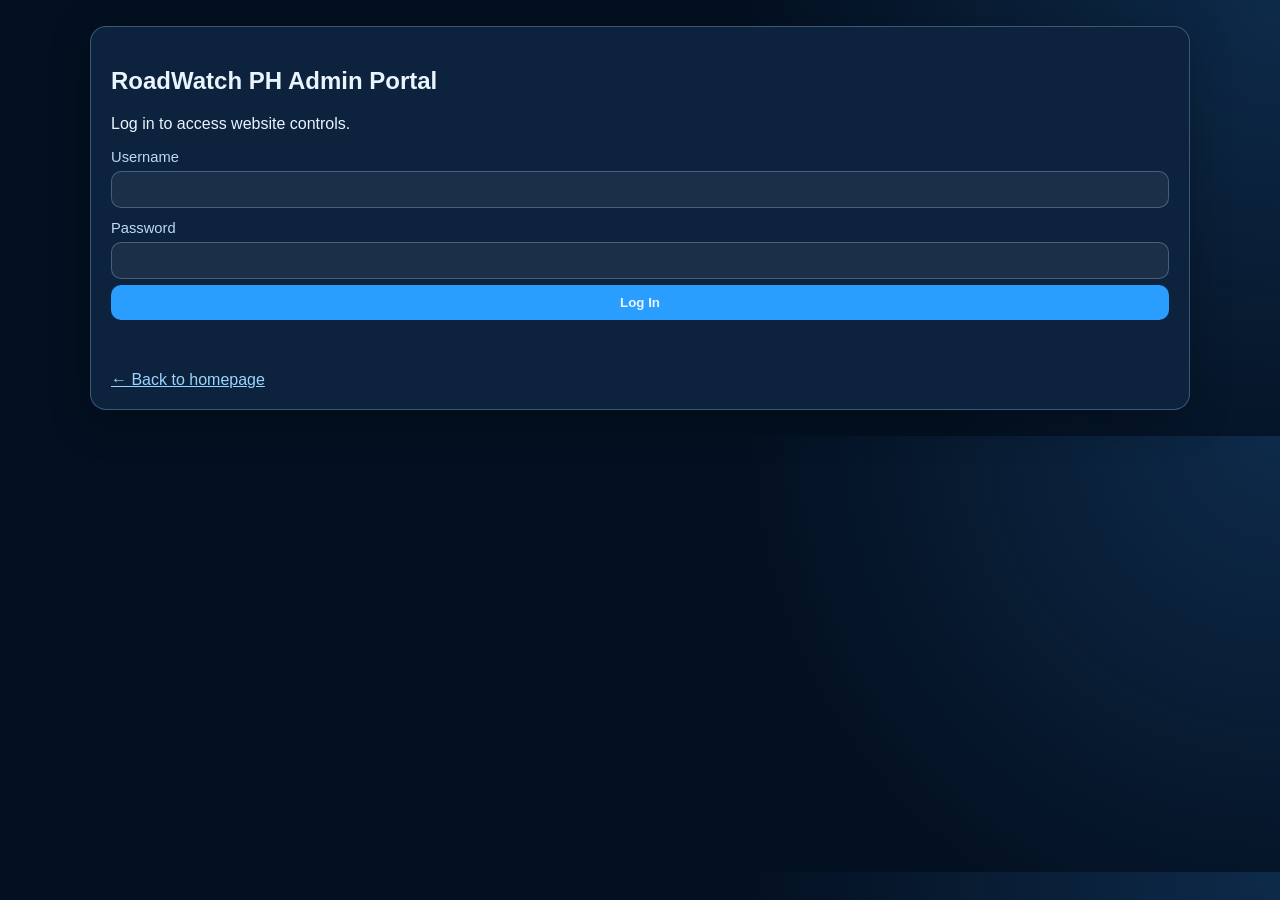
<file: admin.html>
<!DOCTYPE html>
<html lang="en">
<head>
  <meta charset="UTF-8">
  <meta name="viewport" content="width=device-width, initial-scale=1.0">
  <title>RoadWatch PH Admin</title>
  <link rel="stylesheet" href="admin.css">
</head>
<body>
  <main class="wrap">
    <section id="loginPanel" class="card">
      <h1>RoadWatch PH Admin Portal</h1>
      <p>Log in to access website controls.</p>
      <label>Username
        <input id="adminUsername" type="text" autocomplete="username">
      </label>
      <label>Password
        <input id="adminPassword" type="password" autocomplete="current-password">
      </label>
      <button id="loginBtn" type="button">Log In</button>
      <p id="loginFeedback" class="feedback"></p>
      <a href="index.html" class="link">← Back to homepage</a>
    </section>

    <section id="dashboard" class="card hidden">
      <div class="row">
        <h2>Admin Dashboard</h2>
        <button id="logoutBtn" type="button" class="secondary">Log out</button>
      </div>

      <article class="panel">
        <h3>Report Analytics</h3>
        <div id="analyticsGrid" class="analyticsGrid">
          <div class="analyticsCard">
            <span class="analyticsLabel">Total Reports</span>
            <strong id="totalReportsCount">0</strong>
          </div>
          <div class="analyticsCard">
            <span class="analyticsLabel">Pending</span>
            <strong id="pendingReportsCount">0</strong>
          </div>
          <div class="analyticsCard">
            <span class="analyticsLabel">Verified</span>
            <strong id="verifiedReportsCount">0</strong>
          </div>
          <div class="analyticsCard">
            <span class="analyticsLabel">In Progress</span>
            <strong id="inProgressReportsCount">0</strong>
          </div>
          <div class="analyticsCard">
            <span class="analyticsLabel">Repaired</span>
            <strong id="repairedReportsCount">0</strong>
          </div>
        </div>
      </article>

      <article class="panel">
        <div class="row">
          <h3>Report Status Controls</h3>
          <button id="refreshReportsBtn" type="button" class="secondary">Refresh</button>
        </div>
        <p class="small">Set status per tracking number. Changes are saved to Google Sheets and reflected on the homepage.</p>
        <div class="tableWrap">
          <table>
            <thead>
              <tr>
                <th>Tracking #</th>
                <th>Name</th>
                <th>Location</th>
                <th>Issue</th>
                <th>Photo</th>
                <th>Status</th>
              </tr>
            </thead>
            <tbody id="reportsBody"></tbody>
          </table>
        </div>
        <p id="reportsFeedback" class="feedback"></p>
      </article>
    </section>
  </main>

  <script src="admin.js"></script>
</body>
</html>
</file>
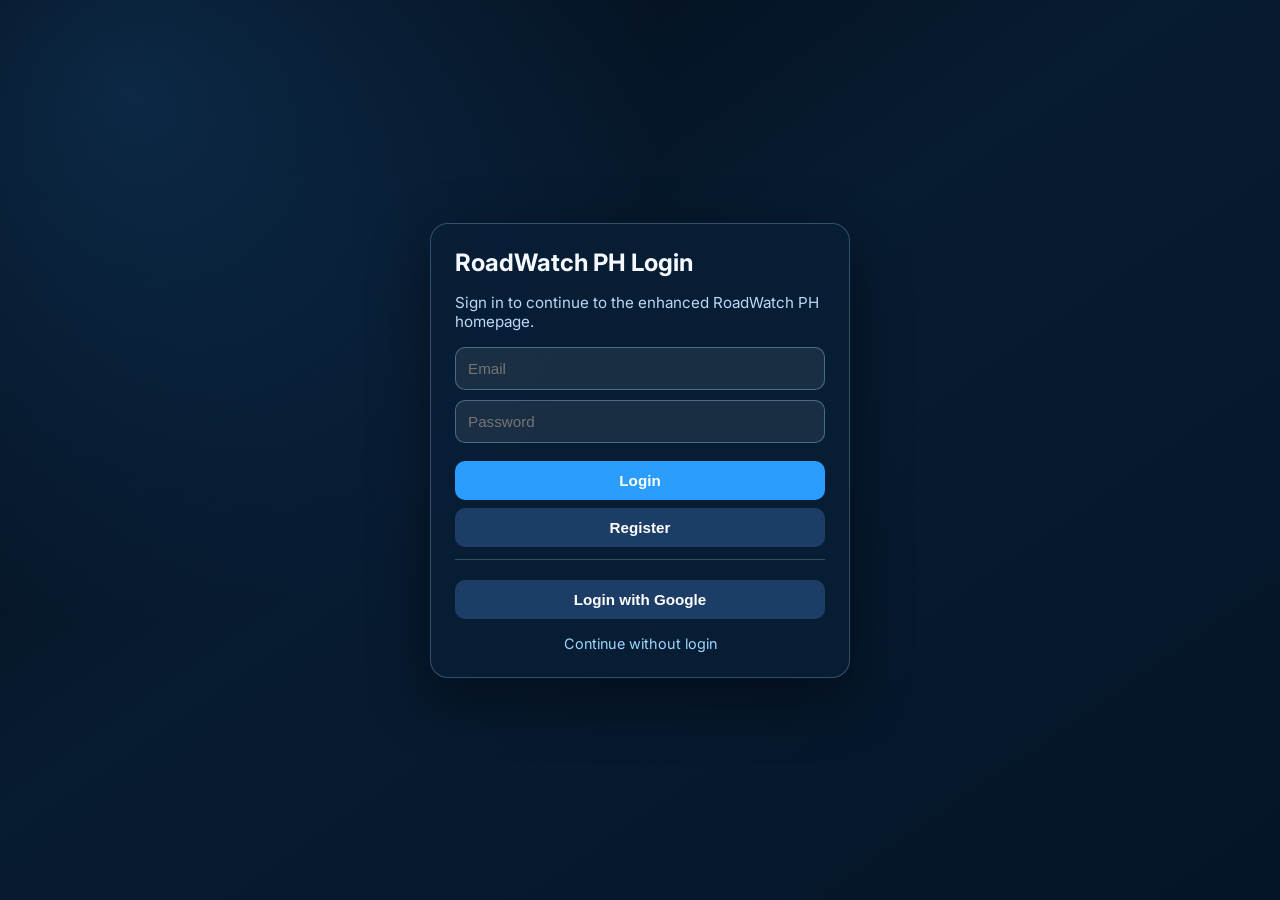
<file: login.html>
<!DOCTYPE html>
<html lang="en">
<head>
  <meta charset="UTF-8">
  <meta name="viewport" content="width=device-width, initial-scale=1.0">
  <title>RoadWatch PH Login</title>
  <link rel="preconnect" href="https://fonts.googleapis.com">
  <link rel="preconnect" href="https://fonts.gstatic.com" crossorigin>
  <link href="https://fonts.googleapis.com/css2?family=Inter:wght@400;500;600;700&display=swap" rel="stylesheet">
  <style>
    :root {
      --bg: #020b17;
      --panel: rgba(8, 30, 54, 0.9);
      --text: #f5f9ff;
      --muted: #bfd7f6;
      --accent: #2a9dff;
    }

    * { box-sizing: border-box; }

    body {
      margin: 0;
      min-height: 100vh;
      display: grid;
      place-items: center;
      font-family: "Inter", Arial, sans-serif;
      color: var(--text);
      background:
        radial-gradient(circle at 10% 10%, rgba(36, 120, 196, 0.25), transparent 38%),
        linear-gradient(145deg, #030a14 0%, #071b31 45%, #051529 100%);
      padding: 16px;
    }

    .loginCard {
      width: min(420px, 100%);
      background: var(--panel);
      border: 1px solid rgba(169, 208, 255, 0.28);
      border-radius: 18px;
      padding: 24px;
      box-shadow: 0 20px 60px rgba(0, 0, 0, 0.45);
    }

    h2 { margin: 0 0 16px; }

    p {
      margin: 0 0 16px;
      color: var(--muted);
      font-size: 0.95rem;
    }

    input {
      width: 100%;
      margin: 0 0 10px;
      padding: 12px;
      border-radius: 10px;
      border: 1px solid rgba(160, 220, 255, 0.35);
      background: rgba(255, 255, 255, 0.08);
      color: var(--text);
      font-size: 0.95rem;
    }

    button {
      width: 100%;
      margin: 8px 0 0;
      padding: 11px;
      border-radius: 10px;
      border: none;
      font-size: 0.95rem;
      font-weight: 600;
      cursor: pointer;
      background: var(--accent);
      color: #fff;
    }

    .secondary {
      background: rgba(66, 124, 194, 0.35);
    }

    .divider {
      margin: 12px 0;
      border: 0;
      border-top: 1px solid rgba(160, 220, 255, 0.25);
    }

    .homeLink {
      margin-top: 14px;
      text-align: center;
    }

    .homeLink a {
      color: #9bd7ff;
      text-decoration: none;
      font-size: 0.9rem;
    }
  </style>
</head>
<body>
  <div class="loginCard">
    <h2>RoadWatch PH Login</h2>
    <p>Sign in to continue to the enhanced RoadWatch PH homepage.</p>

    <input id="email" type="email" placeholder="Email">
    <input id="password" type="password" placeholder="Password">

    <button onclick="login()">Login</button>
    <button class="secondary" onclick="register()">Register</button>

    <hr class="divider">

    <button class="secondary" onclick="googleLogin()">Login with Google</button>

    <div class="homeLink">
      <a href="index.html">Continue without login</a>
    </div>
  </div>

  <script src="auth.js"></script>
</body>
</html>
</file>
<file: admin.css>
:root {
  --bg: #031021;
  --card: #0d223d;
  --line: rgba(165, 213, 255, 0.3);
  --text: #e9f4ff;
  --muted: #bdd9f8;
  --accent: #299eff;
}
* { box-sizing: border-box; }
body {
  margin: 0;
  background: radial-gradient(circle at top right, rgba(57,148,235,0.2), transparent 40%), var(--bg);
  color: var(--text);
  font-family: Inter, Arial, sans-serif;
}
.wrap { width: min(1100px, 95%); margin: 26px auto; }
.card {
  background: var(--card);
  border: 1px solid var(--line);
  border-radius: 16px;
  padding: 20px;
  box-shadow: 0 10px 40px rgba(0,0,0,0.25);
}
.hidden { display: none; }
label { display: block; margin-top: 12px; color: var(--muted); font-size: 0.92rem; }
input, textarea, select, button {
  width: 100%;
  margin-top: 6px;
  padding: 10px;
  border-radius: 10px;
  border: 1px solid var(--line);
  background: rgba(255,255,255,0.06);
  color: var(--text);
}
button { cursor: pointer; background: var(--accent); border: none; font-weight: 600; }
button.secondary { background: rgba(115, 162, 207, 0.35); }
.row { display: flex; align-items: center; justify-content: space-between; gap: 12px; }
.panel { margin-top: 18px; padding-top: 12px; border-top: 1px solid var(--line); }
.feedback { min-height: 1.2rem; color: #9ce9ab; margin-top: 8px; font-size: 0.9rem; }
.small { color: var(--muted); font-size: 0.9rem; }
.link { color: #9ad4ff; display: inline-block; margin-top: 10px; }
.tableWrap { overflow: auto; margin-top: 8px; border: 1px solid var(--line); border-radius: 10px; }
table { width: 100%; border-collapse: collapse; min-width: 940px; }
th, td { padding: 10px; border-bottom: 1px solid rgba(165,213,255,0.15); text-align: left; vertical-align: top; }

.analyticsGrid {
  margin-top: 10px;
  display: grid;
  grid-template-columns: repeat(auto-fit, minmax(160px, 1fr));
  gap: 10px;
}

.analyticsCard {
  border: 1px solid var(--line);
  border-radius: 10px;
  padding: 12px;
  background: rgba(255,255,255,0.04);
}

.analyticsLabel {
  display: block;
  color: var(--muted);
  font-size: 0.85rem;
  margin-bottom: 6px;
}

.analyticsCard strong {
  font-size: 1.3rem;
}

.reportPhotoThumb {
  width: 72px;
  height: 52px;
  object-fit: cover;
  border-radius: 8px;
  border: 1px solid var(--line);
  display: block;
}
</file>
